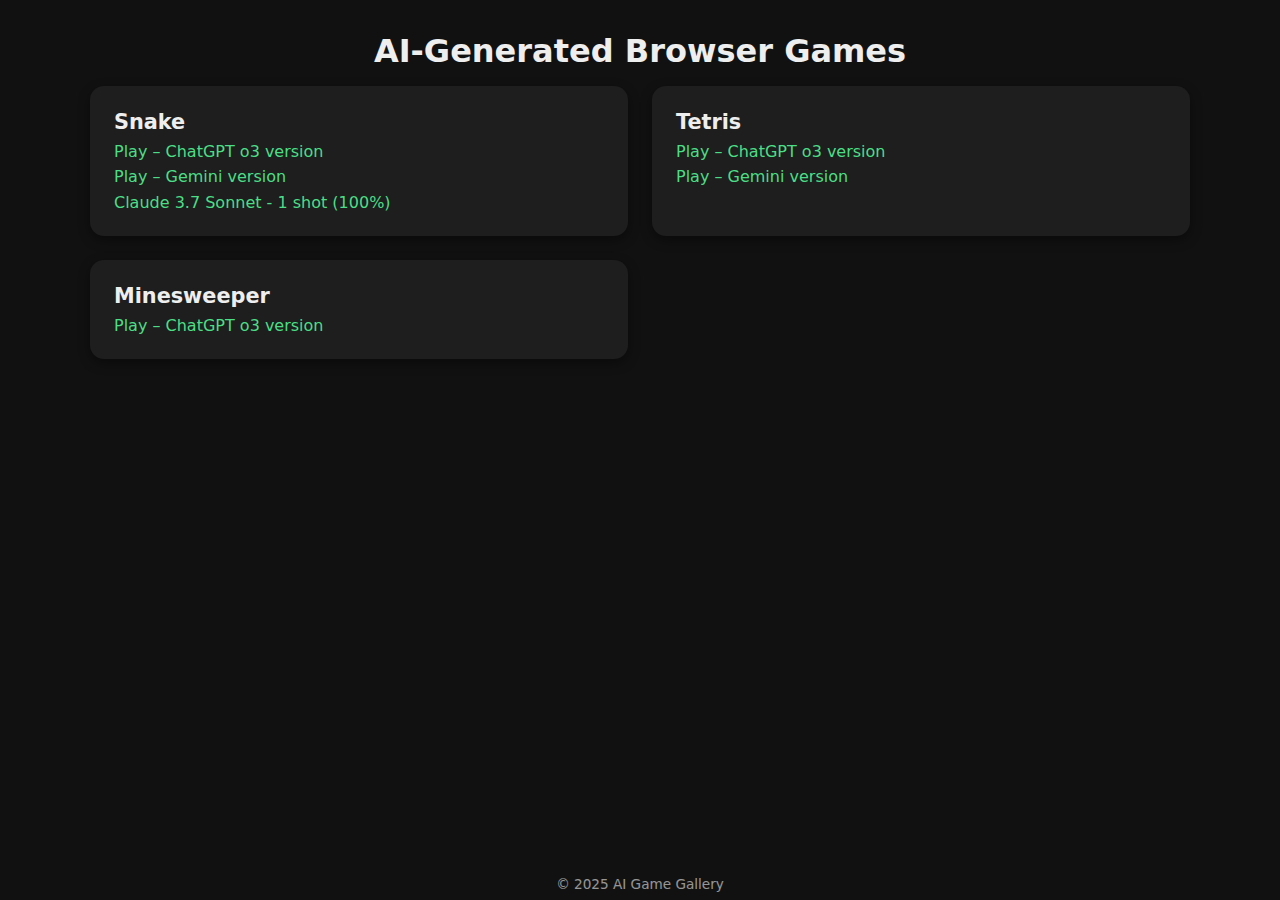
<file: index.html>
<!DOCTYPE html>
<html lang="en">
<head>
  <meta charset="utf-8">
  <title>AI Game Gallery</title>
  <meta name="viewport" content="width=device-width,initial-scale=1">
  <style>
    :root { --card-bg:#1e1e1e; --accent:#4adf86; }
    body{margin:0;font-family:system-ui,Segoe UI,Roboto,sans-serif;
         background:#111;color:#eee;display:flex;flex-direction:column;
         align-items:center;min-height:100vh}
    h1{margin:2rem 0 1rem;text-align:center}
    .grid{display:grid;gap:1.5rem;padding:0 1rem 3rem;
          grid-template-columns:repeat(auto-fit,minmax(480px,1fr));width:100%;max-width:1100px}
    .card{background:var(--card-bg);border-radius:14px;padding:1.5rem;
          box-shadow:0 4px 12px #0006;display:flex;flex-direction:column}
    .card h2{margin:0 0 .5rem;font-size:1.3rem}
    ul{list-style:none;padding:0;margin:0;display:flex;flex-direction:column;gap:.4rem}
    a{color:var(--accent);text-decoration:none}
    a:hover{text-decoration:underline}
    footer{margin-top:auto;padding:1rem 0 .5rem;font-size:.85rem;opacity:.6}
  </style>
</head>
<body>
  <h1>AI-Generated Browser Games</h1>

  <div class="grid">
    <!-- SNAKE -->
    <div class="card">
      <h2>Snake</h2>
      <ul>
        <li><a href="games/snake/chatGPT-o3/">Play – ChatGPT o3&nbsp;version</a></li>
        <li><a href="games/snake/gemini/">Play – Gemini&nbsp;version</a></li>
        <li><a href="games/snake/Claude3.7Sonnet/">Claude 3.7 Sonnet - 1 shot (100%)</a></li>
      </ul>
    </div>

    <!-- TETRIS -->
    <div class="card">
      <h2>Tetris</h2>
      <ul>
        <li><a href="games/tetris/chatGPT-o3/">Play – ChatGPT o3&nbsp;version</a></li>
        <li><a href="games/tetris/gemini/">Play – Gemini&nbsp;version</a></li>
      </ul>
    </div>

    <!-- Minesweeper -->
    <div class="card">
      <h2>Minesweeper</h2>
      <ul>
        <li><a href="games/minesweeper/chatGPT-o3/">Play – ChatGPT o3&nbsp;version</a></li>
      </ul>
    </div>

    <!-- ADD MORE GAMES HERE -->
    <!--
    <div class="card">
      <h2>Minesweeper</h2>
      <ul>
        <li><a href="games/minesweeper/gpt4o/">Play – ChatGPT version</a></li>
        <li><a href="games/minesweeper/gemini/">Play – Gemini version</a></li>
      </ul>
    </div>
    -->
  </div>

  <footer>© 2025 AI Game Gallery</footer>
</body>
</html>
</file>
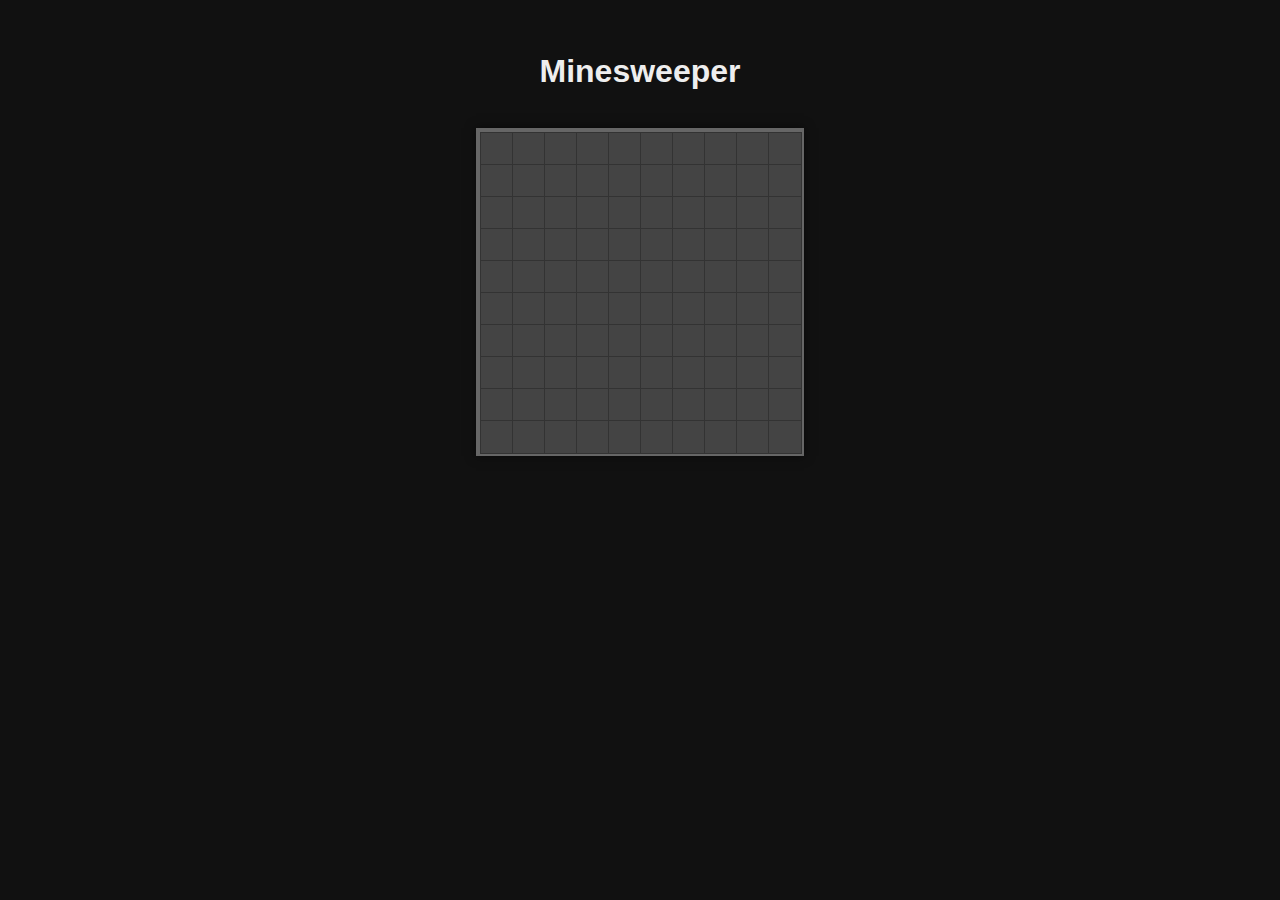
<file: games/minesweeper/chatGPT-o3/index.html>
<!DOCTYPE html>
<html lang="en">
<head>
  <meta charset="UTF-8" />
  <meta name="viewport" content="width=device-width, initial-scale=1.0" />
  <title>Minesweeper – Vanilla JS</title>
  <style>
    :root {
      --cell-size: 32px;
      --font: 'Segoe UI', Tahoma, Geneva, Verdana, sans-serif;
    }
    body {
      font-family: var(--font);
      background:#111;
      color:#eee;
      display:flex;
      flex-direction:column;
      align-items:center;
      gap:1rem;
      margin:0;
      padding:2rem 0;
    }
    #game {
      display:grid;
      grid-template-columns:repeat(var(--cols), var(--cell-size));
      grid-template-rows:repeat(var(--rows), var(--cell-size));
      border:4px solid #666;
      box-shadow:0 0 10px #0008;
      user-select:none;
    }

    .cell {
      width:var(--cell-size);
      height:var(--cell-size);
      display:flex;
      justify-content:center;
      align-items:center;
      background:#444;
      border:1px solid #333;
      cursor:pointer;
      font-weight:bold;
      font-size:1rem;
    }
    .cell.revealed {
      background:#bbb;
      border:1px solid #999;
      cursor:default;
    }
    .cell.flagged {
      background:#e74c3c;
      color:#fff;
    }
    .cell.mine {
      background:#c0392b;
    }
    #status {
      font-size:1.25rem;
    }
  </style>
</head>
<body>
  <h1>Minesweeper</h1>
  <div id="game"></div>
  <div id="status"></div>
  <script>
    // Config
    const ROWS = 10;
    const COLS = 10;
    const MINES = 15;

    // State
    let board = [];
    let firstClick = true;
    let flagsLeft = MINES;
    let cellsToReveal = ROWS * COLS - MINES;
    const status = document.getElementById('status');

    // Helpers
    const inBounds = (r, c) => r >= 0 && r < ROWS && c >= 0 && c < COLS;
    const getNeighbors = (r, c) => {
      const deltas = [-1, 0, 1];
      const list = [];
      deltas.forEach(dr => deltas.forEach(dc => {
        if (dr || dc) {
          const nr = r + dr, nc = c + dc;
          if (inBounds(nr, nc)) list.push([nr, nc]);
        }
      }));
      return list;
    };

    function plantMines(safeR, safeC) {
      let placed = 0;
      while (placed < MINES) {
        const r = Math.floor(Math.random() * ROWS);
        const c = Math.floor(Math.random() * COLS);
        if (board[r][c].mine || (Math.abs(r - safeR) <= 1 && Math.abs(c - safeC) <= 1)) continue; // don't plant near first click
        board[r][c].mine = true;
        placed++;
      }
      // Compute numbers
      for (let r = 0; r < ROWS; r++) {
        for (let c = 0; c < COLS; c++) {
          if (board[r][c].mine) continue;
          const count = getNeighbors(r, c).filter(([nr, nc]) => board[nr][nc].mine).length;
          board[r][c].number = count;
        }
      }
    }

    function reveal(r, c) {
      const cell = board[r][c];
      if (cell.revealed || cell.flagged) return;
      cell.revealed = true;
      cell.el.classList.add('revealed');
      if (cell.mine) {
        cell.el.textContent = '💣';
        gameOver(false);
        return;
      }
      if (cell.number) {
        cell.el.textContent = cell.number;
        cell.el.style.color = [null,'blue','green','red','darkblue','maroon','turquoise','black','gray'][cell.number];
      }
      cellsToReveal--;
      if (cellsToReveal === 0) gameOver(true);
      if (cell.number === 0) {
        getNeighbors(r, c).forEach(([nr, nc]) => reveal(nr, nc));
      }
    }

    function toggleFlag(r, c) {
      const cell = board[r][c];
      if (cell.revealed) return;
      if (!cell.flagged && flagsLeft === 0) return; // no flags left
      cell.flagged = !cell.flagged;
      cell.el.classList.toggle('flagged', cell.flagged);
      cell.el.textContent = cell.flagged ? '🚩' : '';
      flagsLeft += cell.flagged ? -1 : 1;
      updateStatus();
    }

    function gameOver(win) {
      status.textContent = win ? 'You cleared the field! 🎉' : 'Boom! 💥 Game over';
      // reveal mines
      board.flat().forEach(c => {
        if (c.mine) {
          c.el.textContent = '💣';
          c.el.classList.add('revealed');
        }
        c.el.removeEventListener('click', c._click);
        c.el.removeEventListener('contextmenu', c._rclick);
      });
    }

    function updateStatus() {
      status.textContent = `🚩 Flags left: ${flagsLeft}`;
    }

    function buildBoard() {
      const game = document.getElementById('game');
      game.style.setProperty('--rows', ROWS);
      game.style.setProperty('--cols', COLS);
      board = [];
      for (let r = 0; r < ROWS; r++) {
        const row = [];
        for (let c = 0; c < COLS; c++) {
          const el = document.createElement('div');
          el.className = 'cell';
          game.appendChild(el);

          const data = {
            el,
            r,
            c,
            mine: false,
            number: 0,
            revealed: false,
            flagged: false,
          };
          // left click
          const onClick = () => {
            if (firstClick) {
              plantMines(r, c);
              firstClick = false;
              updateStatus();
            }
            reveal(r, c);
          };
          // right click
          const onRight = (e) => {
            e.preventDefault();
            if (firstClick) return; // no flags before first click
            toggleFlag(r, c);
          };
          el.addEventListener('click', onClick);
          el.addEventListener('contextmenu', onRight);
          data._click = onClick;
          data._rclick = onRight;
          row.push(data);
        }
        board.push(row);
      }
      cellsToReveal = ROWS * COLS - MINES;
    }

    buildBoard();
  </script>
</body>
</html>
</file>
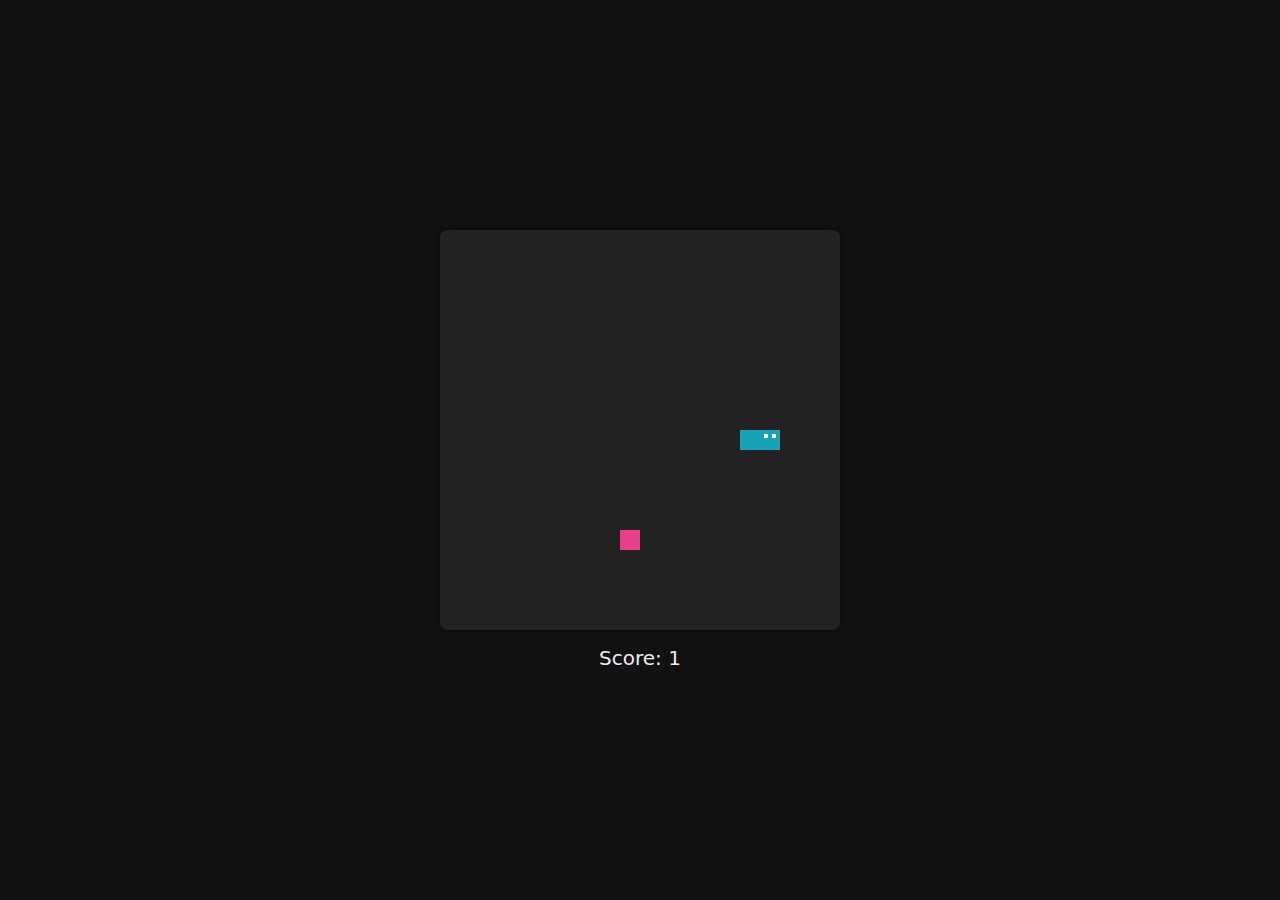
<file: games/snake/chatGPT o3/index.html>
<!DOCTYPE html>
<html lang="en">
<head>
  <meta charset="UTF-8" />
  <title>Snake Game</title>
  <meta name="viewport" content="width=device-width, initial-scale=1" />
  <style>
    :root {font-family: system-ui, sans-serif;}
    body {
      display: flex;
      flex-direction: column;
      align-items: center;
      justify-content: center;
      height: 100vh;
      margin: 0;
      background: #111;
      color: #eee;
    }
    canvas {
      background: #222;
      box-shadow: 0 0 10px rgba(0, 0, 0, .5);
      border-radius: 8px;
      outline: none;
    }
    #score {margin-top: 1rem; font-size: 1.25rem;}
    button {
      margin-top: 1rem;
      padding: .5rem 1rem;
      font-size: 1rem;
      border: none;
      border-radius: 8px;
      cursor: pointer;
      background: #28a745;
      color: #fff;
    }
    button:hover {filter: brightness(1.1);}
  </style>
</head>
<body>
  <canvas id="game" width="400" height="400" tabindex="0"></canvas>
  <div id="score">Score: 0</div>
  <button id="restart" hidden>Restart</button>

  <script>
    (() => {
      const canvas = document.getElementById('game');
      const ctx = canvas.getContext('2d');
      const gridSize = 20; // cell size in px
      const tileCount = canvas.width / gridSize;

      let snake;
      let food;
      let dx, dy;
      let score;
      let gameInterval;
      const speed = 100; // ms per frame

      const restartBtn = document.getElementById('restart');
      const scoreEl = document.getElementById('score');

      function init() {
        console.clear();
        console.log('--- Game init ---');
        snake = [{ x: 10, y: 10 }];
        dx = 1;   // start moving to the right so no immediate self‑collision
        dy = 0;
        console.log('Snake initialized', JSON.stringify(snake));
        placeFood();
        score = 0;
        scoreEl.textContent = 'Score: 0';
        restartBtn.hidden = true;

        clearInterval(gameInterval);
        gameInterval = setInterval(loop, speed);
      }

      function placeFood() {
        food = {
          x: Math.floor(Math.random() * tileCount),
          y: Math.floor(Math.random() * tileCount),
        };
        // ensure food doesn't spawn on the snake
        if (snake.some((seg) => seg.x === food.x && seg.y === food.y)) {
          placeFood();
          return;
        }
        console.log('Placed food at', JSON.stringify(food));
      }

      function loop() {
        const head = { x: snake[0].x + dx, y: snake[0].y + dy };
        console.log('Loop tick', { head, dx, dy, snakeLength: snake.length });

        // wrap around the edges
        head.x = (head.x + tileCount) % tileCount;
        head.y = (head.y + tileCount) % tileCount;

        // check collision with self (skip index 0 because that's the previous head)
        if (snake.slice(1).some((seg) => seg.x === head.x && seg.y === head.y)) {
          console.warn('Self-collision detected at', JSON.stringify(head));
          gameOver();
          return;
        }

        snake.unshift(head);

        // check food collision
        if (head.x === food.x && head.y === food.y) {
          score++;
          console.log('Ate food at', JSON.stringify(head), 'New score', score);
          scoreEl.textContent = 'Score: ' + score;
          placeFood();
        } else {
          snake.pop();
        }

        draw();
      }

      function draw() {
        ctx.fillStyle = '#222';
        ctx.fillRect(0, 0, canvas.width, canvas.height);

        // draw food
        ctx.fillStyle = '#e83e8c';
        ctx.fillRect(food.x * gridSize, food.y * gridSize, gridSize, gridSize);

        // draw snake
        ctx.fillStyle = '#17a2b8';
        snake.forEach((seg, index) => {
          ctx.fillRect(seg.x * gridSize, seg.y * gridSize, gridSize, gridSize);
          // add eyes to the head for fun
          if (index === 0) {
            ctx.fillStyle = '#fff';
            const eyeSize = gridSize / 5;
            ctx.fillRect(seg.x * gridSize + eyeSize, seg.y * gridSize + eyeSize, eyeSize, eyeSize);
            ctx.fillRect(seg.x * gridSize + 3 * eyeSize, seg.y * gridSize + eyeSize, eyeSize, eyeSize);
            ctx.fillStyle = '#17a2b8';
          }
        });
      }

      function gameOver() {
        clearInterval(gameInterval);
        console.error('--- Game Over ---', 'Final score:', score);
        ctx.fillStyle = 'rgba(0, 0, 0, 0.5)';
        ctx.fillRect(0, 0, canvas.width, canvas.height);
        ctx.fillStyle = '#fff';
        ctx.textAlign = 'center';
        ctx.font = '32px system-ui';
        ctx.fillText('Game Over', canvas.width / 2, canvas.height / 2);
        restartBtn.hidden = false;
      }

      function changeDirection(event) {
        console.log('Key pressed', event.key);
        switch (event.key) {
          case 'ArrowUp':
          case 'w':
          case 'W':
            if (dy === 1) break;
            dx = 0;
            dy = -1;
            break;
          case 'ArrowDown':
          case 's':
          case 'S':
            if (dy === -1) break;
            dx = 0;
            dy = 1;
            break;
          case 'ArrowLeft':
          case 'a':
          case 'A':
            if (dx === 1) break;
            dx = -1;
            dy = 0;
            break;
          case 'ArrowRight':
          case 'd':
          case 'D':
            if (dx === -1) break;
            dx = 1;
            dy = 0;
            break;
        }
        console.log('New direction', { dx, dy });
      }

      restartBtn.addEventListener('click', init);
      document.addEventListener('keydown', changeDirection);
      canvas.focus();
      init();
    })();
  </script>
</body>
</html>
</file>
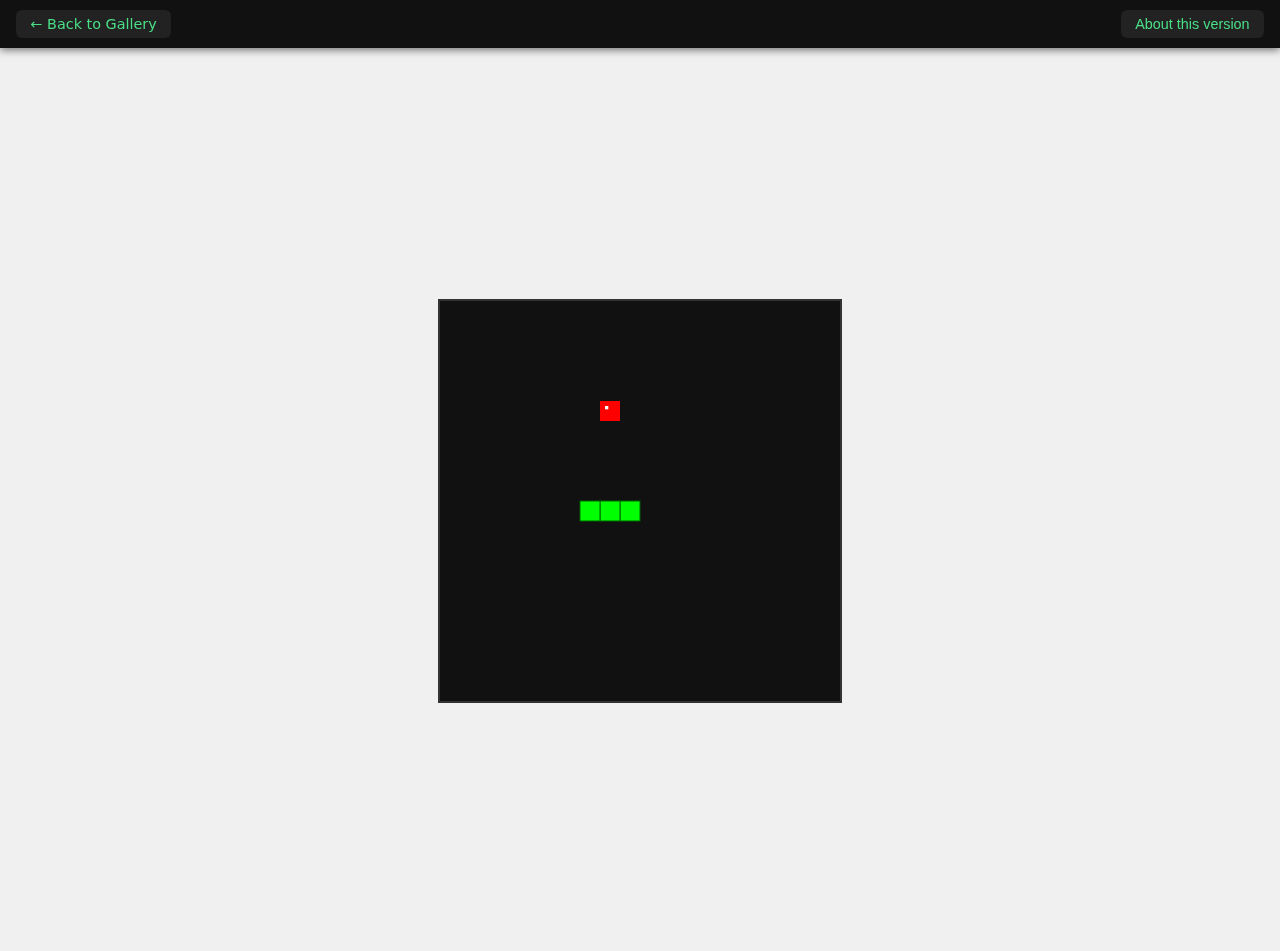
<file: games/snake/Claude 3.7 Sonnet/index.html>
<!DOCTYPE html>
<html lang="en">
<head>
    <meta charset="UTF-8">
    <meta name="viewport" content="width=device-width, initial-scale=1.0">
    <title>Snake Game</title>
	<link rel="stylesheet" href="../../../assets/common.css">
    <style>
        body {
            display: flex;
            flex-direction: column;
            align-items: center;
            justify-content: center;
            height: 100vh;
            margin: 0;
            background-color: #f0f0f0;
            font-family: Arial, sans-serif;
        }
        canvas {
            border: 2px solid #333;
            background-color: #111;
        }
        #score {
            position: absolute;
            top: 10px;
            left: 10px;
            color: white;
            font-size: 20px;
            z-index: 10;
        }
        #game-over {
            position: absolute;
            color: white;
            font-size: 36px;
            font-weight: bold;
            text-align: center;
            display: none;
            background-color: rgba(0, 0, 0, 0.7);
            padding: 20px;
            border-radius: 10px;
        }
    </style>
</head>
<body>
    <div id="score">Score: 0</div>
    <canvas id="game-canvas" width="400" height="400"></canvas>
    <div id="game-over">
        Game Over<br>
        <span id="final-score">Score: 0</span>
    </div>
	
	<!-- shared bar JS -->
	<script src="../../../assets/common.js"></script>
	
    <script>
        // Game settings
        const canvas = document.getElementById('game-canvas');
        const ctx = canvas.getContext('2d');
        const blockSize = 20;
        const gridWidth = canvas.width / blockSize;
        const gridHeight = canvas.height / blockSize;
        const scoreElement = document.getElementById('score');
        const gameOverElement = document.getElementById('game-over');
        const finalScoreElement = document.getElementById('final-score');
        
        // Preload sounds
        const eatSound = new Audio('../crunch.mp3');
        const dieSound = new Audio('../gameover.mp3');
        
        // Game state
        let snake = [];
        let food = {};
        let direction = 'right';
        let nextDirection = 'right';
        let score = 0;
        let gameRunning = true;
        let gameLoop;
        
        // Initialize the game
        function init() {
            // Create initial snake (3 blocks long)
            snake = [
                {x: 5, y: 10},
                {x: 4, y: 10},
                {x: 3, y: 10}
            ];
            
            // Place first food
            placeFood();
            
            // Reset score
            score = 0;
            updateScore();
            
            // Reset game state
            gameRunning = true;
            direction = 'right';
            nextDirection = 'right';
            
            // Hide game over display
            gameOverElement.style.display = 'none';
            
            // Start game loop
            if (gameLoop) clearInterval(gameLoop);
            gameLoop = setInterval(gameStep, 150);
        }
        
        // Place a food in a random empty location
        function placeFood() {
            // Keep generating positions until we find one that's not occupied by the snake
            let validPosition = false;
            while (!validPosition) {
                food = {
                    x: Math.floor(Math.random() * gridWidth),
                    y: Math.floor(Math.random() * gridHeight)
                };
                
                // Check if this position is free
                validPosition = true;
                for (let i = 0; i < snake.length; i++) {
                    if (snake[i].x === food.x && snake[i].y === food.y) {
                        validPosition = false;
                        break;
                    }
                }
            }
        }
        
        // Update score display
        function updateScore() {
            scoreElement.textContent = `Score: ${score}`;
            finalScoreElement.textContent = `Score: ${score}`;
        }
        
        // Game over handler
        function gameOver() {
            gameRunning = false;
            clearInterval(gameLoop);
            dieSound.play();
            gameOverElement.style.display = 'block';
        }
        
        // Main game step
        function gameStep() {
            if (!gameRunning) return;
            
            // Update direction (cannot reverse direction in one step)
            direction = nextDirection;
            
            // Calculate new head position based on current direction
            const head = {x: snake[0].x, y: snake[0].y};
            
            switch (direction) {
                case 'up':
                    head.y -= 1;
                    break;
                case 'down':
                    head.y += 1;
                    break;
                case 'left':
                    head.x -= 1;
                    break;
                case 'right':
                    head.x += 1;
                    break;
            }
            
            // Check for collisions with walls
            if (head.x < 0 || head.x >= gridWidth || head.y < 0 || head.y >= gridHeight) {
                gameOver();
                return;
            }
            
            // Check for collisions with self
            for (let i = 0; i < snake.length; i++) {
                if (head.x === snake[i].x && head.y === snake[i].y) {
                    gameOver();
                    return;
                }
            }
            
            // Add new head to the beginning of the snake array
            snake.unshift(head);
            
            // Check if snake ate the food
            if (head.x === food.x && head.y === food.y) {
                // Play eat sound
                eatSound.play();
                
                // Increase score
                score += 10;
                updateScore();
                
                // Place new food
                placeFood();
            } else {
                // Remove the last segment (snake didn't grow)
                snake.pop();
            }
            
            // Redraw everything
            drawGame();
        }
        
        // Draw the entire game state
        function drawGame() {
            // Clear the canvas
            ctx.clearRect(0, 0, canvas.width, canvas.height);
            
            // Draw the snake
            ctx.fillStyle = 'lime';
            for (let i = 0; i < snake.length; i++) {
                ctx.fillRect(
                    snake[i].x * blockSize,
                    snake[i].y * blockSize,
                    blockSize,
                    blockSize
                );
                
                // Draw a slightly darker border
                ctx.strokeStyle = 'darkgreen';
                ctx.strokeRect(
                    snake[i].x * blockSize,
                    snake[i].y * blockSize,
                    blockSize,
                    blockSize
                );
            }
            
            // Draw the food
            ctx.fillStyle = 'red';
            ctx.fillRect(
                food.x * blockSize,
                food.y * blockSize,
                blockSize,
                blockSize
            );
            
            // Add a highlight to the food
            ctx.fillStyle = 'white';
            ctx.fillRect(
                food.x * blockSize + blockSize/4,
                food.y * blockSize + blockSize/4,
                blockSize/6,
                blockSize/6
            );
        }
        
        // Handle keyboard input
        document.addEventListener('keydown', function(event) {
            // If game over, restart on any key
            if (!gameRunning) {
                init();
                return;
            }
            
            // Update direction based on arrow keys
            // Prevent reversing directly
            switch (event.key) {
                case 'ArrowUp':
                    if (direction !== 'down') {
                        nextDirection = 'up';
                    }
                    event.preventDefault();
                    break;
                case 'ArrowDown':
                    if (direction !== 'up') {
                        nextDirection = 'down';
                    }
                    event.preventDefault();
                    break;
                case 'ArrowLeft':
                    if (direction !== 'right') {
                        nextDirection = 'left';
                    }
                    event.preventDefault();
                    break;
                case 'ArrowRight':
                    if (direction !== 'left') {
                        nextDirection = 'right';
                    }
                    event.preventDefault();
                    break;
            }
        });
        
        // Start the game
        init();
    </script>
</body>
</html>
</file>
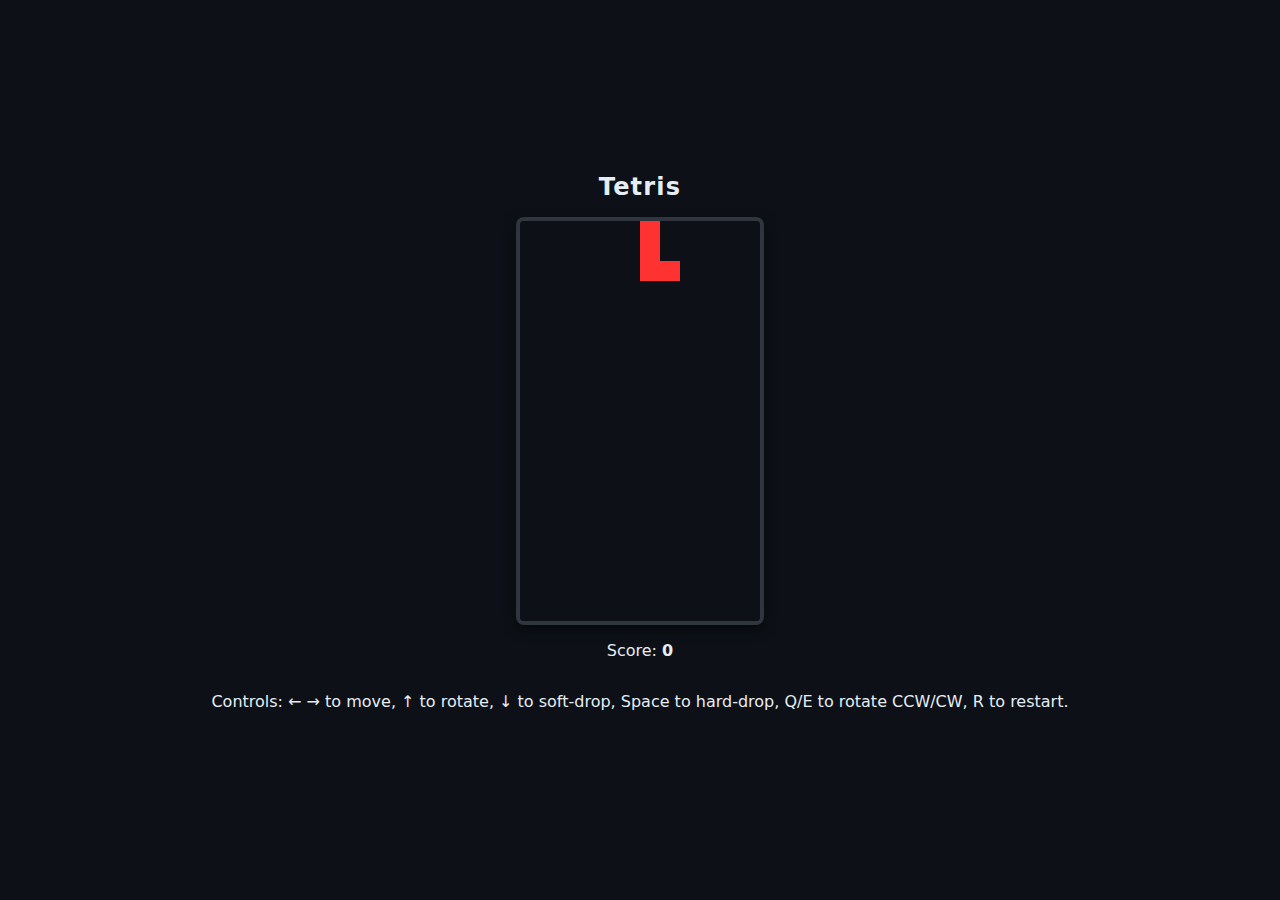
<file: games/tetris/chatGPT-o3/index.html>
<!DOCTYPE html>
<html lang="en">
<head>
  <meta charset="UTF-8" />
  <meta name="viewport" content="width=device-width, initial-scale=1.0" />
  <title>Tetris – ChatGPT o3</title>
  <style>
    :root {
      font-family: system-ui, sans-serif;
      background: #0d1117;
      color: #e6edf3;
    }

    body {
      margin: 0;
      display: flex;
      flex-direction: column;
      align-items: center;
      justify-content: center;
      height: 100vh;
      gap: 1rem;
    }

    h1 {
      margin: 0;
      font-size: 1.5rem;
      letter-spacing: 0.05em;
    }

    #tetris {
      background: #161b22;
      box-shadow: 0 4px 12px rgba(0, 0, 0, 0.6);
      border: 4px solid #30363d;
      border-radius: 8px;
    }

    #score {
      font-weight: bold;
    }
    a{
      color:#58a6ff;
    }
  </style>
</head>
<body>
  <h1>Tetris</h1>
  <canvas id="tetris" width="240" height="400"></canvas>
  <div>Score: <span id="score">0</span></div>
  <p>Controls: ← → to move, ↑ to rotate, ↓ to soft‑drop, Space to hard‑drop, Q/E to rotate CCW/CW, R to restart.</p>
  <script>
    const canvas = document.getElementById('tetris');
    const context = canvas.getContext('2d');
    context.scale(20, 20); // each block becomes 20×20 px

    const colors = [
      null,
      '#00f6ff', // I
      '#fbb414', // J
      '#ff3232', // L
      '#ffd500', // O
      '#45ec19', // S
      '#bf25ff', // T
      '#ff6c00'  // Z
    ];

    const arena = createMatrix(12, 20);
    const player = {
      pos: { x: 0, y: 0 },
      matrix: null,
      score: 0,
    };

    function createMatrix(w, h) {
      const matrix = [];
      while (h--) {
        matrix.push(new Array(w).fill(0));
      }
      return matrix;
    }

    function createPiece(type) {
      switch (type) {
        case 'T':
          return [
            [0, 0, 0],
            [1, 1, 1],
            [0, 1, 0],
          ];
        case 'O':
          return [
            [2, 2],
            [2, 2],
          ];
        case 'L':
          return [
            [0, 3, 0],
            [0, 3, 0],
            [0, 3, 3],
          ];
        case 'J':
          return [
            [0, 4, 0],
            [0, 4, 0],
            [4, 4, 0],
          ];
        case 'I':
          return [
            [0, 5, 0, 0],
            [0, 5, 0, 0],
            [0, 5, 0, 0],
            [0, 5, 0, 0],
          ];
        case 'S':
          return [
            [0, 6, 6],
            [6, 6, 0],
            [0, 0, 0],
          ];
        case 'Z':
          return [
            [7, 7, 0],
            [0, 7, 7],
            [0, 0, 0],
          ];
      }
    }

    function collide(arena, player) {
      const [m, o] = [player.matrix, player.pos];
      for (let y = 0; y < m.length; ++y) {
        for (let x = 0; x < m[y].length; ++x) {
          if (m[y][x] !== 0 &&
            (arena[y + o.y] && arena[y + o.y][x + o.x]) !== 0) {
            return true;
          }
        }
      }
      return false;
    }

    function merge(arena, player) {
      player.matrix.forEach((row, y) => {
        row.forEach((value, x) => {
          if (value !== 0) {
            arena[y + player.pos.y][x + player.pos.x] = value;
          }
        });
      });
    }

    function arenaSweep() {
      let rowCount = 1;
      outer: for (let y = arena.length - 1; y >= 0; --y) {
        for (let x = 0; x < arena[y].length; ++x) {
          if (arena[y][x] === 0) {
            continue outer;
          }
        }
        const row = arena.splice(y, 1)[0].fill(0);
        arena.unshift(row);
        ++y;

        player.score += rowCount * 10;
        rowCount *= 2;
      }
    }

    function rotate(matrix, dir) {
      for (let y = 0; y < matrix.length; ++y) {
        for (let x = 0; x < y; ++x) {
          [matrix[x][y], matrix[y][x]] = [matrix[y][x], matrix[x][y]];
        }
      }
      if (dir > 0) {
        matrix.forEach(row => row.reverse());
      } else {
        matrix.reverse();
      }
    }

    function playerDrop() {
      player.pos.y++;
      if (collide(arena, player)) {
        player.pos.y--;
        merge(arena, player);
        playerReset();
        arenaSweep();
        updateScore();
      }
      dropCounter = 0;
    }

    function playerMove(dir) {
      player.pos.x += dir;
      if (collide(arena, player)) {
        player.pos.x -= dir;
      }
    }

    function playerReset() {
      const pieces = 'ILJOTSZ';
      player.matrix = createPiece(pieces[(pieces.length * Math.random()) | 0]);
      player.pos.y = 0;
      player.pos.x = ((arena[0].length / 2) | 0) - ((player.matrix[0].length / 2) | 0);
      if (collide(arena, player)) {
        arena.forEach(row => row.fill(0));
        player.score = 0;
        updateScore();
      }
    }

    function playerRotate(dir) {
      const pos = player.pos.x;
      let offset = 1;
      rotate(player.matrix, dir);
      while (collide(arena, player)) {
        player.pos.x += offset;
        offset = -(offset + (offset > 0 ? 1 : -1));
        if (offset > player.matrix[0].length) {
          rotate(player.matrix, -dir);
          player.pos.x = pos;
          return;
        }
      }
    }

    let dropCounter = 0;
    let dropInterval = 1000;
    let lastTime = 0;

    function update(time = 0) {
      const deltaTime = time - lastTime;
      lastTime = time;

      dropCounter += deltaTime;
      if (dropCounter > dropInterval) {
        playerDrop();
      }

      draw();
      requestAnimationFrame(update);
    }

    function drawMatrix(matrix, offset) {
      matrix.forEach((row, y) => {
        row.forEach((value, x) => {
          if (value !== 0) {
            context.fillStyle = colors[value];
            context.fillRect(x + offset.x, y + offset.y, 1, 1);
          }
        });
      });
    }

    function draw() {
      context.fillStyle = '#0d1117';
      context.fillRect(0, 0, canvas.width, canvas.height);

      drawMatrix(arena, { x: 0, y: 0 });
      drawMatrix(player.matrix, player.pos);
    }

    function updateScore() {
      document.getElementById('score').innerText = player.score;
    }

    document.addEventListener('keydown', event => {
      if (event.key === 'ArrowLeft') {
        playerMove(-1);
      } else if (event.key === 'ArrowRight') {
        playerMove(1);
      } else if (event.key === 'ArrowDown') {
        playerDrop();
      } else if (event.key === 'ArrowUp') {
        playerRotate(1);
      } else if (event.key === 'q' || event.key === 'Q') {
        playerRotate(-1);
      } else if (event.key === 'e' || event.key === 'E') {
        playerRotate(1);
      } else if (event.code === 'Space') {
        // hard drop
        while (!collide(arena, player)) {
          player.pos.y++;
        }
        player.pos.y--;
        merge(arena, player);
        playerReset();
        arenaSweep();
        updateScore();
        dropCounter = 0;
      } else if (event.key === 'r' || event.key === 'R') {
        arena.forEach(row => row.fill(0));
        player.score = 0;
        playerReset();
        updateScore();
      }
    });

    playerReset();
    updateScore();
    update();
  </script>
</body>
</html>
</file>
<file: assets/common.css>
/* ---------- common header ---------- */
#ai-gallery-bar{
  position:fixed;top:0;left:0;right:0;
  background:#111;padding:.6rem 1rem;
  display:flex;justify-content:space-between;align-items:center;
  box-shadow:0 2px 8px #0008;font-family:system-ui,sans-serif;
  z-index:9999;
}
#ai-gallery-bar a,#ai-gallery-bar button{
  color:#4adf86;background:#222;border:none;padding:.4rem .9rem;
  border-radius:6px;font-size:.9rem;cursor:pointer;text-decoration:none;
}
#ai-gallery-bar a:hover,#ai-gallery-bar button:hover{background:#333}

#ai-gallery-about{
  position:fixed;top:3.2rem;right:1rem;max-width:320px;
  background:#222;color:#eee;padding:1rem;border-radius:8px;
  box-shadow:0 4px 12px #000c;font-size:.9rem;line-height:1.4;
  display:none;z-index:9998;
}
</file>
